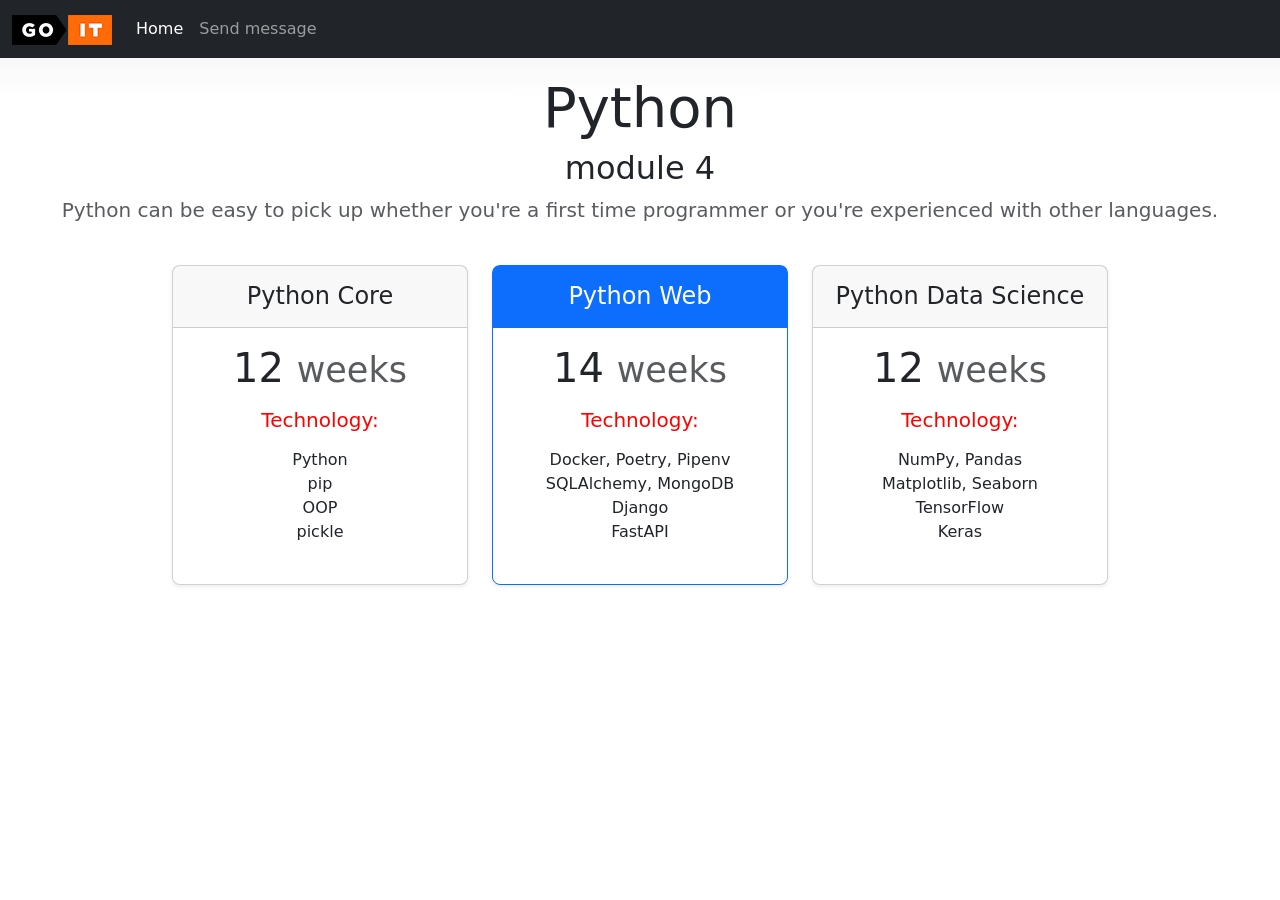
<file: index.html>
<!DOCTYPE html>
<html lang="en">
  <head>
    <meta charset="UTF-8" />
    <meta http-equiv="X-UA-Compatible" content="IE=edge" />
    <meta name="viewport" content="width=device-width, initial-scale=1.0" />
    <meta name="keywords" content="Document_GOIT">
    <meta name="author" content="Andriienko O.">
    <title>Document_GOIT</title>
    <!-- CSS only -->
    <link
      href="https://cdn.jsdelivr.net/npm/bootstrap@5.2.2/dist/css/bootstrap.min.css"
      rel="stylesheet"
      integrity="sha384-Zenh87qX5JnK2Jl0vWa8Ck2rdkQ2Bzep5IDxbcnCeuOxjzrPF/et3URy9Bv1WTRi"
      crossorigin="anonymous"
    />
    <link rel="stylesheet" href="/style.css" type="text/css"/> 
    

  </head>
  <body>
    <header>
      <nav
        class="navbar navbar-expand navbar-dark bg-dark"
        aria-label="Second navbar example"
      >
        <div class="container-fluid">
          <a class="navbar-brand" href="#">
            <img src="/logo.png" alt="logo" type="image/png"/>
          </a>
          <div class="collapse navbar-collapse" id="navbarsExample02">
            <ul class="navbar-nav me-auto">
              <li class="nav-item">
                <a class="nav-link active" aria-current="page" title="Home" href="/">Home</a>
              </li>
              <li class="nav-item">
                <a class="nav-link" title="Message"  href="/message">Send message</a>
              </li>
            </ul>
          </div>
        </div>
      </nav>

      <div class="p-3 pb-md-4 mx-auto text-center">
        <h1 class="display-4 fw-normal">Python</h1>
        <h2>module 4</h2>
        <p class="fs-5 text-muted">
          Python can be easy to pick up whether you're a first time programmer
          or you're experienced with other languages.
        </p>
      </div>
    </header>
    <main class="container">
      <div class="row row-cols-1 row-cols-md-3 mb-3 text-center">
        <div class="col">
          <div class="card mb-4 rounded-3 shadow-sm">
            <div class="card-header py-3">
              <h4 class="my-0 fw-normal">Python Core</h4>
            </div>
            <div class="card-body">
              <h1 class="card-title pricing-card-title mb-3">
                12 <small class="text-muted fw-light">weeks</small>
              </h1>
              <h5>Technology:</h5>
              <ul class="list-unstyled mt-3 mb-4">
                <li>Python</li>
                <li>pip</li>
                <li>OOP</li>
                <li>pickle</li>
              </ul>
            </div>
          </div>
        </div>
        <div class="col">
          <div class="card mb-4 rounded-3 shadow-sm border-primary">
            <div class="card-header py-3 text-bg-primary border-primary">
              <h4 class="my-0 fw-normal" title="Pytom_WEB.11">Python Web</h4>
            </div>
            <div class="card-body">
              <h1 class="card-title pricing-card-title mb-3">
                14 <small class="text-muted fw-light">weeks</small>
              </h1>
              <h5>Technology:</h5>
              <ul class="list-unstyled mt-3 mb-4">
                <li>Docker, Poetry, Pipenv</li>
                <li>SQLAlchemy, MongoDB</li>
                <li>Django</li>
                <li>FastAPI</li>
              </ul>
            </div>
          </div>
        </div>
        <div class="col">
          <div class="card mb-4 rounded-3 shadow-sm">
            <div class="card-header py-3">
              <h4 class="my-0 fw-normal">Python Data Science</h4>
            </div>
            <div class="card-body">
              <h1 class="card-title pricing-card-title mb-3">
                12 <small class="text-muted fw-light">weeks</small>
              </h1>
              <h5>Technology:</h5>
              <ul class="list-unstyled mt-3 mb-4">
                <li>NumPy, Pandas</li>
                <li>Matplotlib, Seaborn</li>
                <li>TensorFlow</li>
                <li>Keras</li>
              </ul>
            </div>
          </div>
        </div>
      </div>
    </main>
  </body>
</html>
</file>
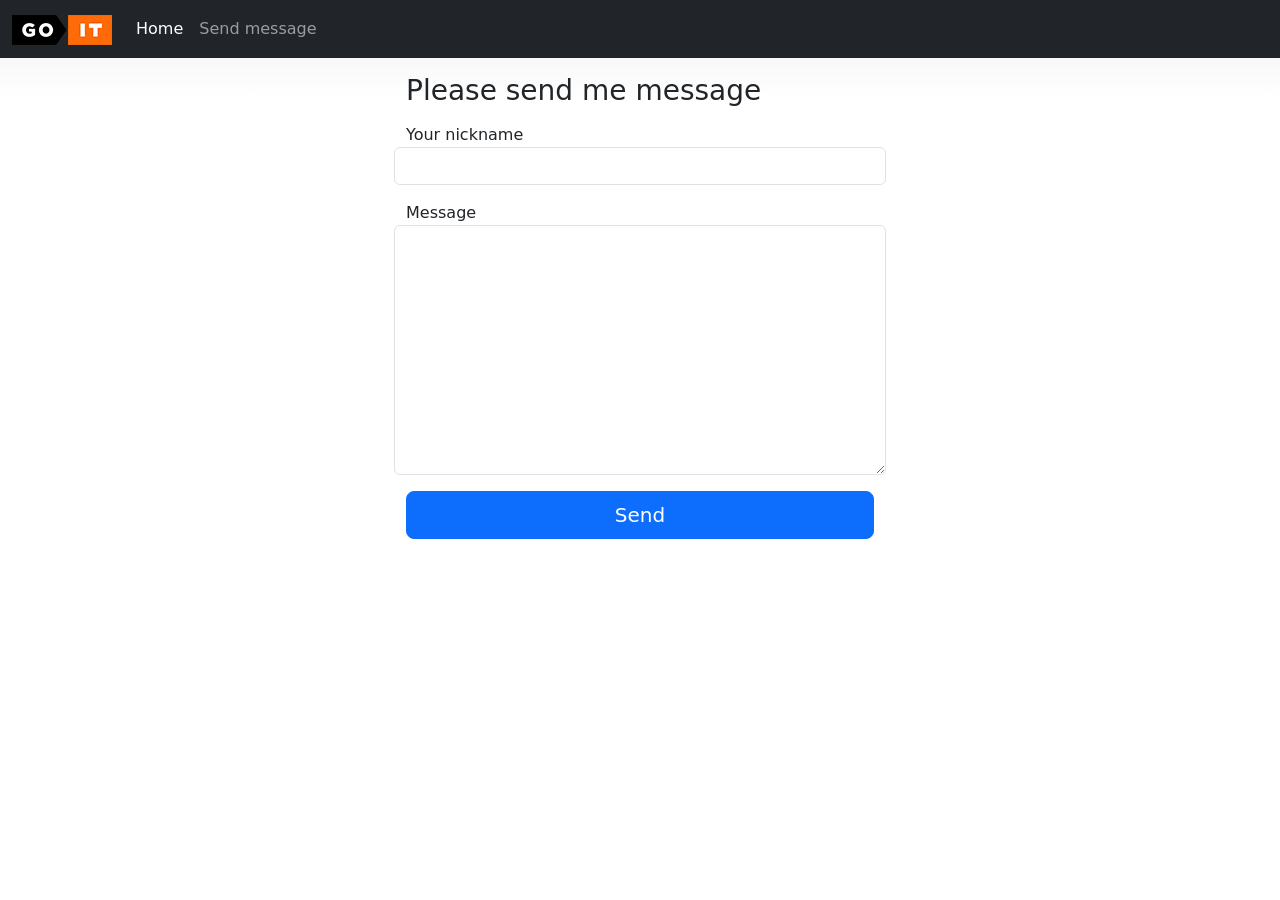
<file: message.html>
<!DOCTYPE html>
<html lang="en">
  <head>
    <meta charset="UTF-8" />
    <meta http-equiv="X-UA-Compatible" content="IE=edge" />
    <meta name="viewport" content="width=device-width, initial-scale=1.0" />
    <title>Message</title>
    <link
      href="https://cdn.jsdelivr.net/npm/bootstrap@5.2.2/dist/css/bootstrap.min.css"
      rel="stylesheet"
      integrity="sha384-Zenh87qX5JnK2Jl0vWa8Ck2rdkQ2Bzep5IDxbcnCeuOxjzrPF/et3URy9Bv1WTRi"
      crossorigin="anonymous"
    />
    <link rel="stylesheet" href="/style.css" />
  </head>
  <body>
    <header>
      <nav
        class="navbar navbar-expand navbar-dark bg-dark"
        aria-label="Second navbar example"
      >
        <div class="container-fluid">
          <a class="navbar-brand" href="#">
            <img src="/logo.png" alt="logo" />
          </a>
          <div class="collapse navbar-collapse" id="navbarsExample02">
            <ul class="navbar-nav me-auto">
              <li class="nav-item">
                <a class="nav-link active" aria-current="page" href="/">Home</a>
              </li>
              <li class="nav-item">
                <a class="nav-link" href="/message">Send message</a>
              </li>
            </ul>
          </div>
        </div>
      </nav>
    </header>
    <div class="container mt-3">
      <main class="form-signin w-50 m-auto">
        <form action="/message" method="POST">
          <h1 class="h3 mb-3 fw-normal">Please send me message</h1>

          <div class="row mb-3">
            <label for="floatingInput">Your nickname</label>
            <input type="text" class="form-control" id="floatingInput" name="username"/>
          </div>

          <div class="row mb-3 h-100">
            <label for="floatingTextarea">Message</label>
            <textarea class="form-control" id="floatingTextarea" name="message"></textarea>
          </div>

          <button class="w-100 btn btn-lg btn-primary" type="submit">
            Send
          </button>
        </form>
      </main>
    </div>
  </body>
</html>
</file>
<file: style.css>
html {
  display: flex;
  flex-direction: column;
  height: 100%;
}

body {
  flex: 1;
  background-image: linear-gradient(180deg, #eee, #fff 100px, #fff);
}

.container {
  max-width: 960px;
}

textarea {
  height: 250px;
  background-color: gray;
}

h5 {color: red;
}
</file>
